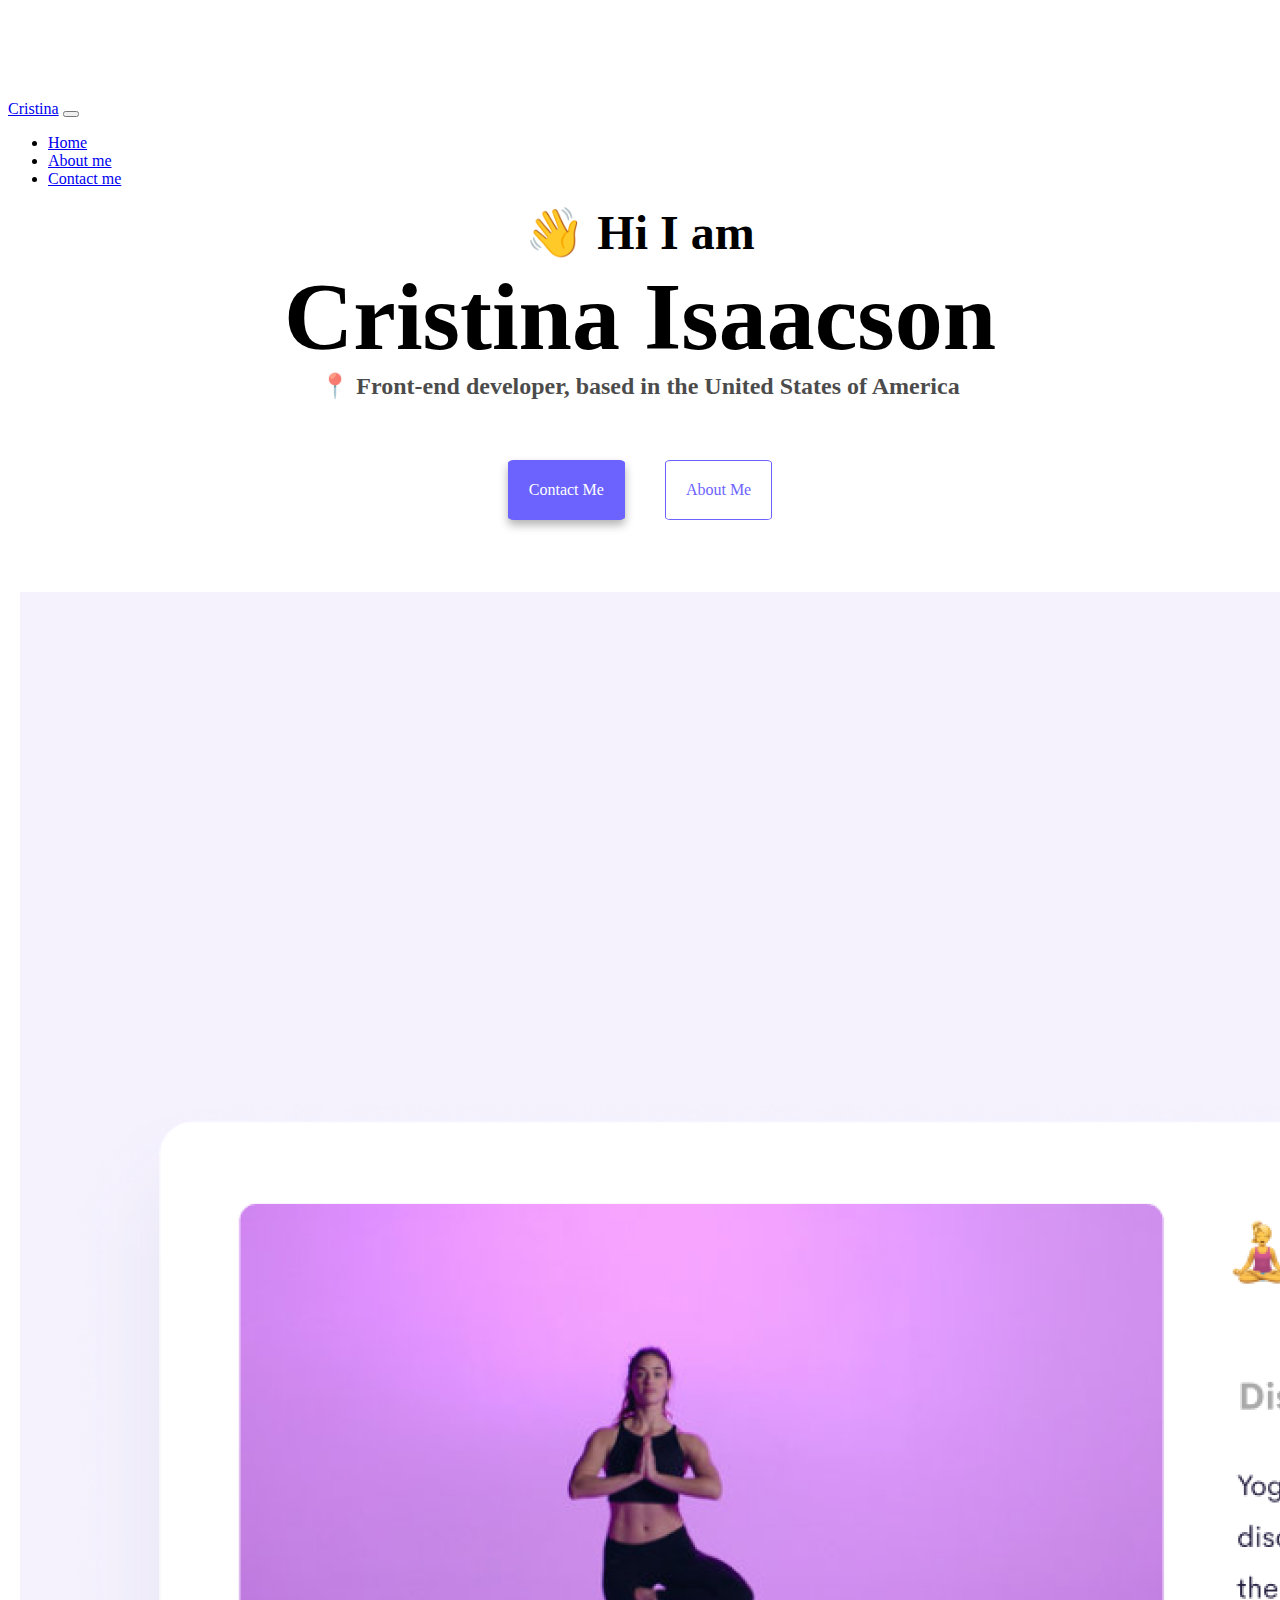
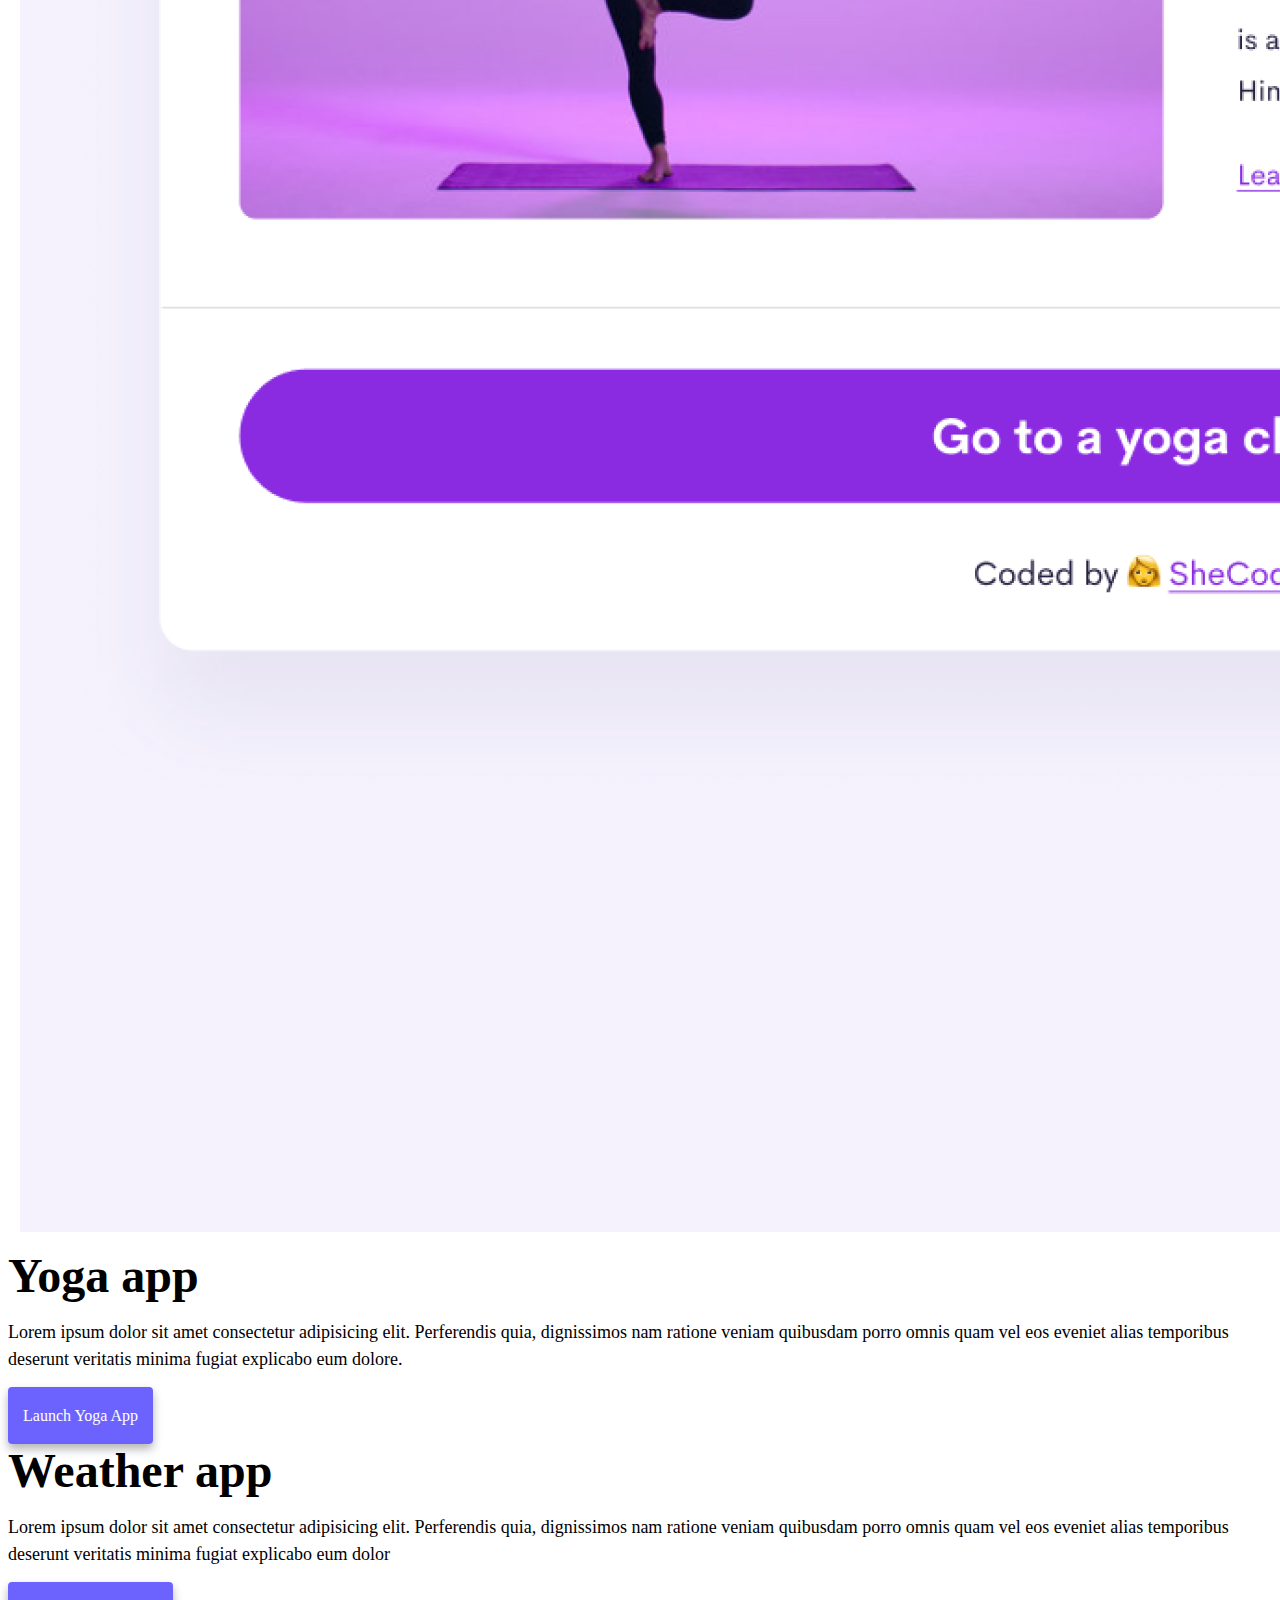
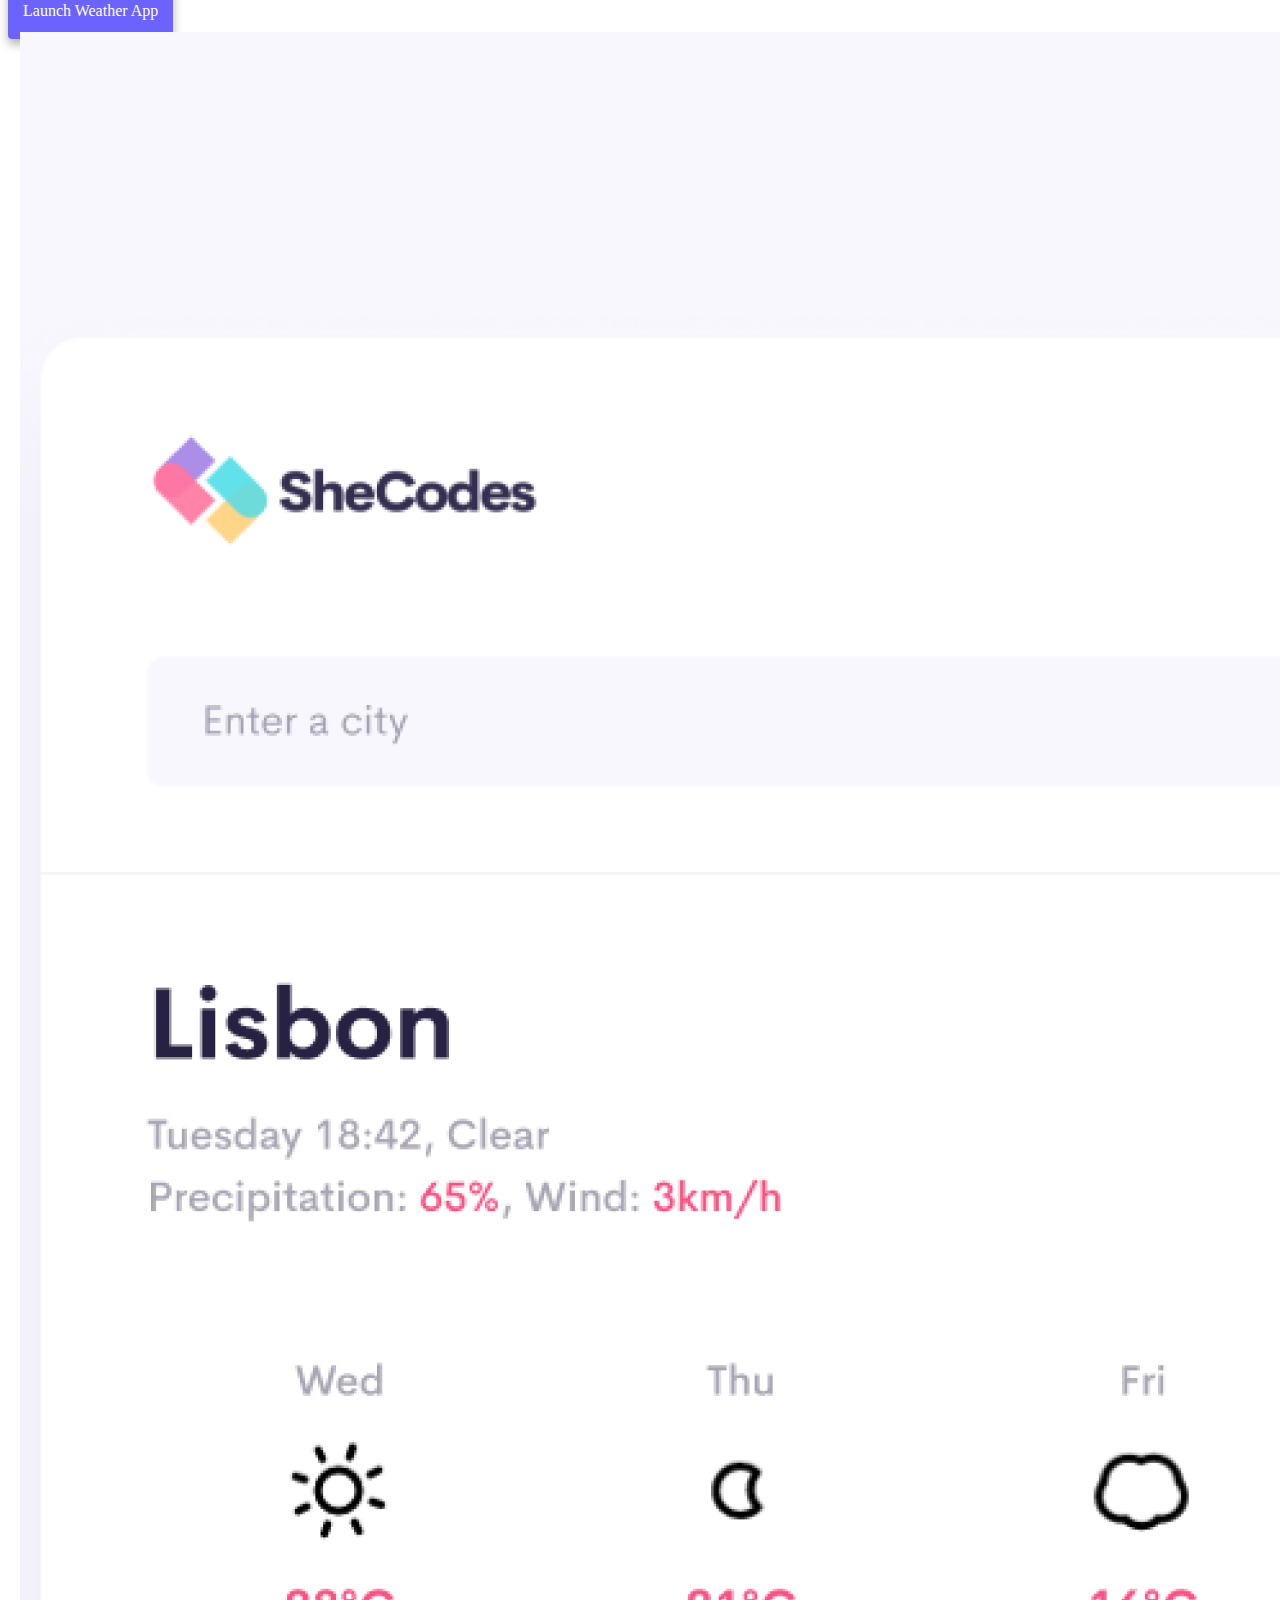
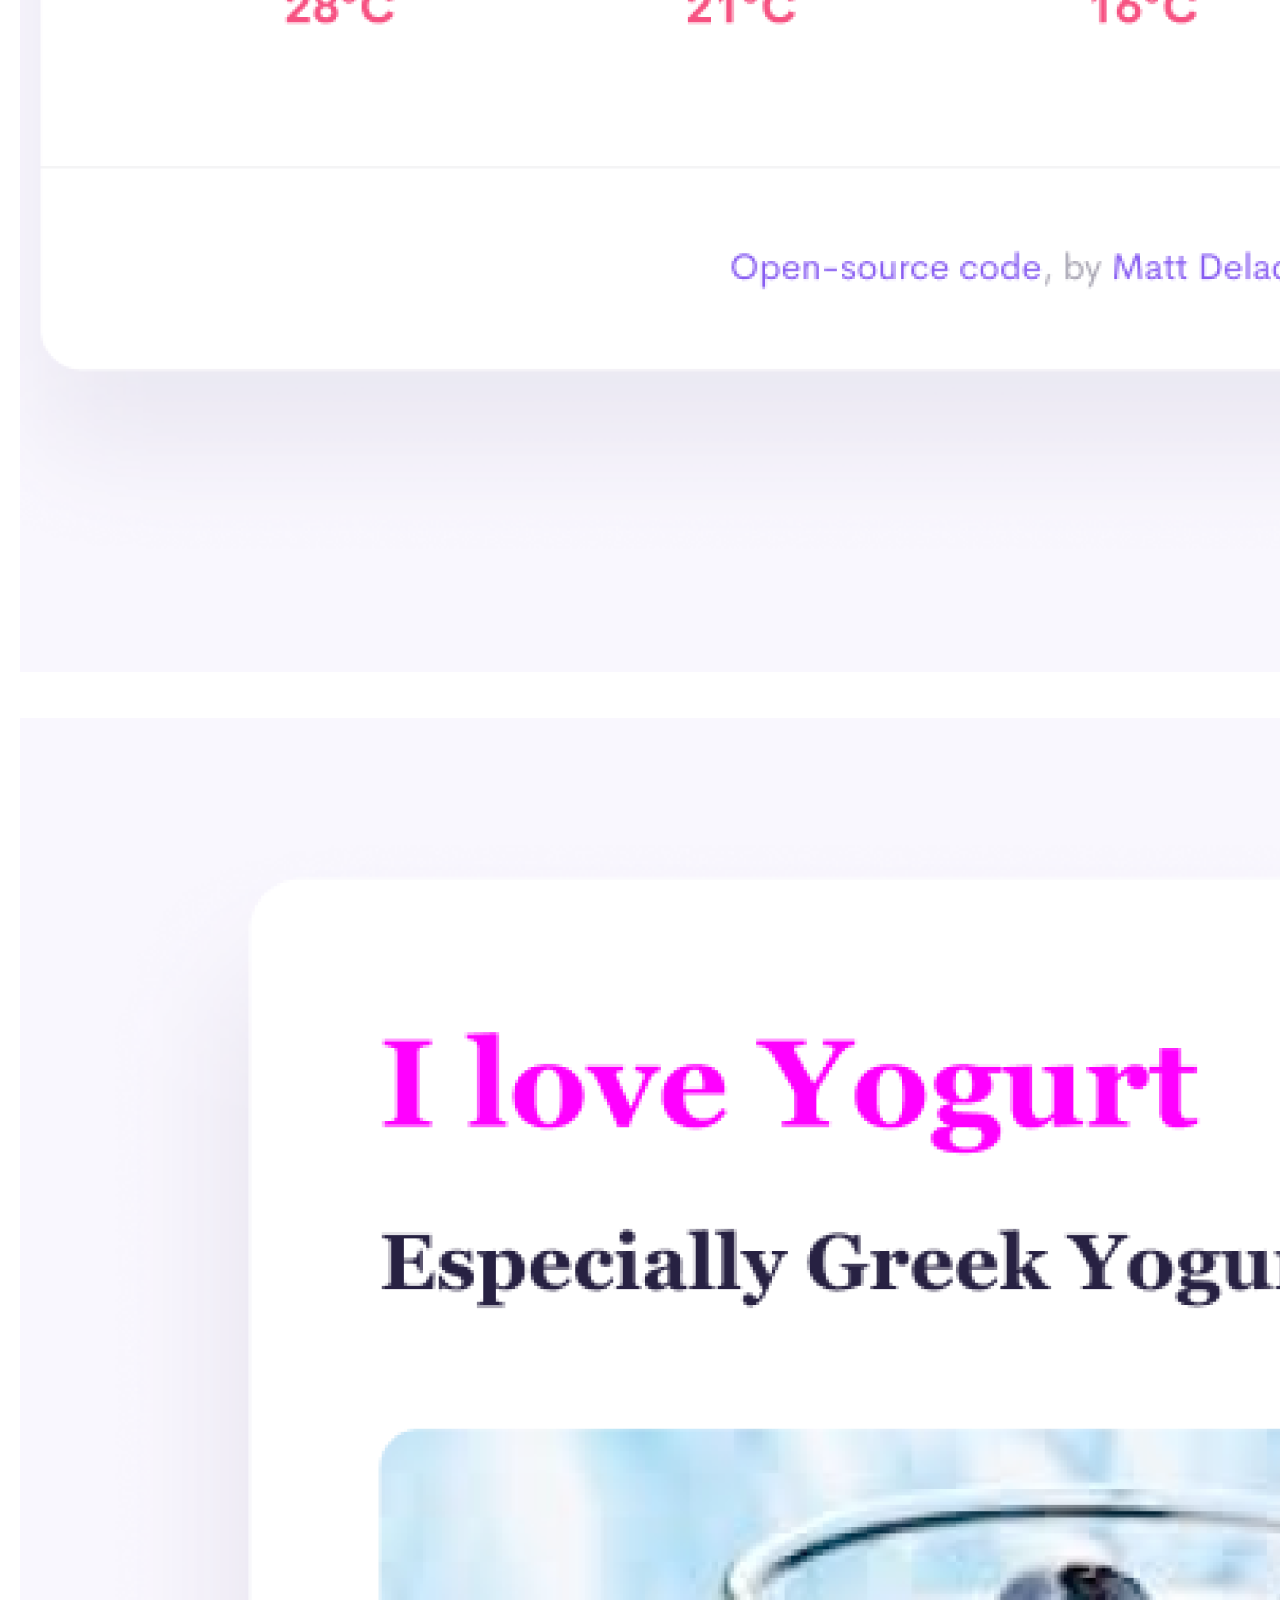
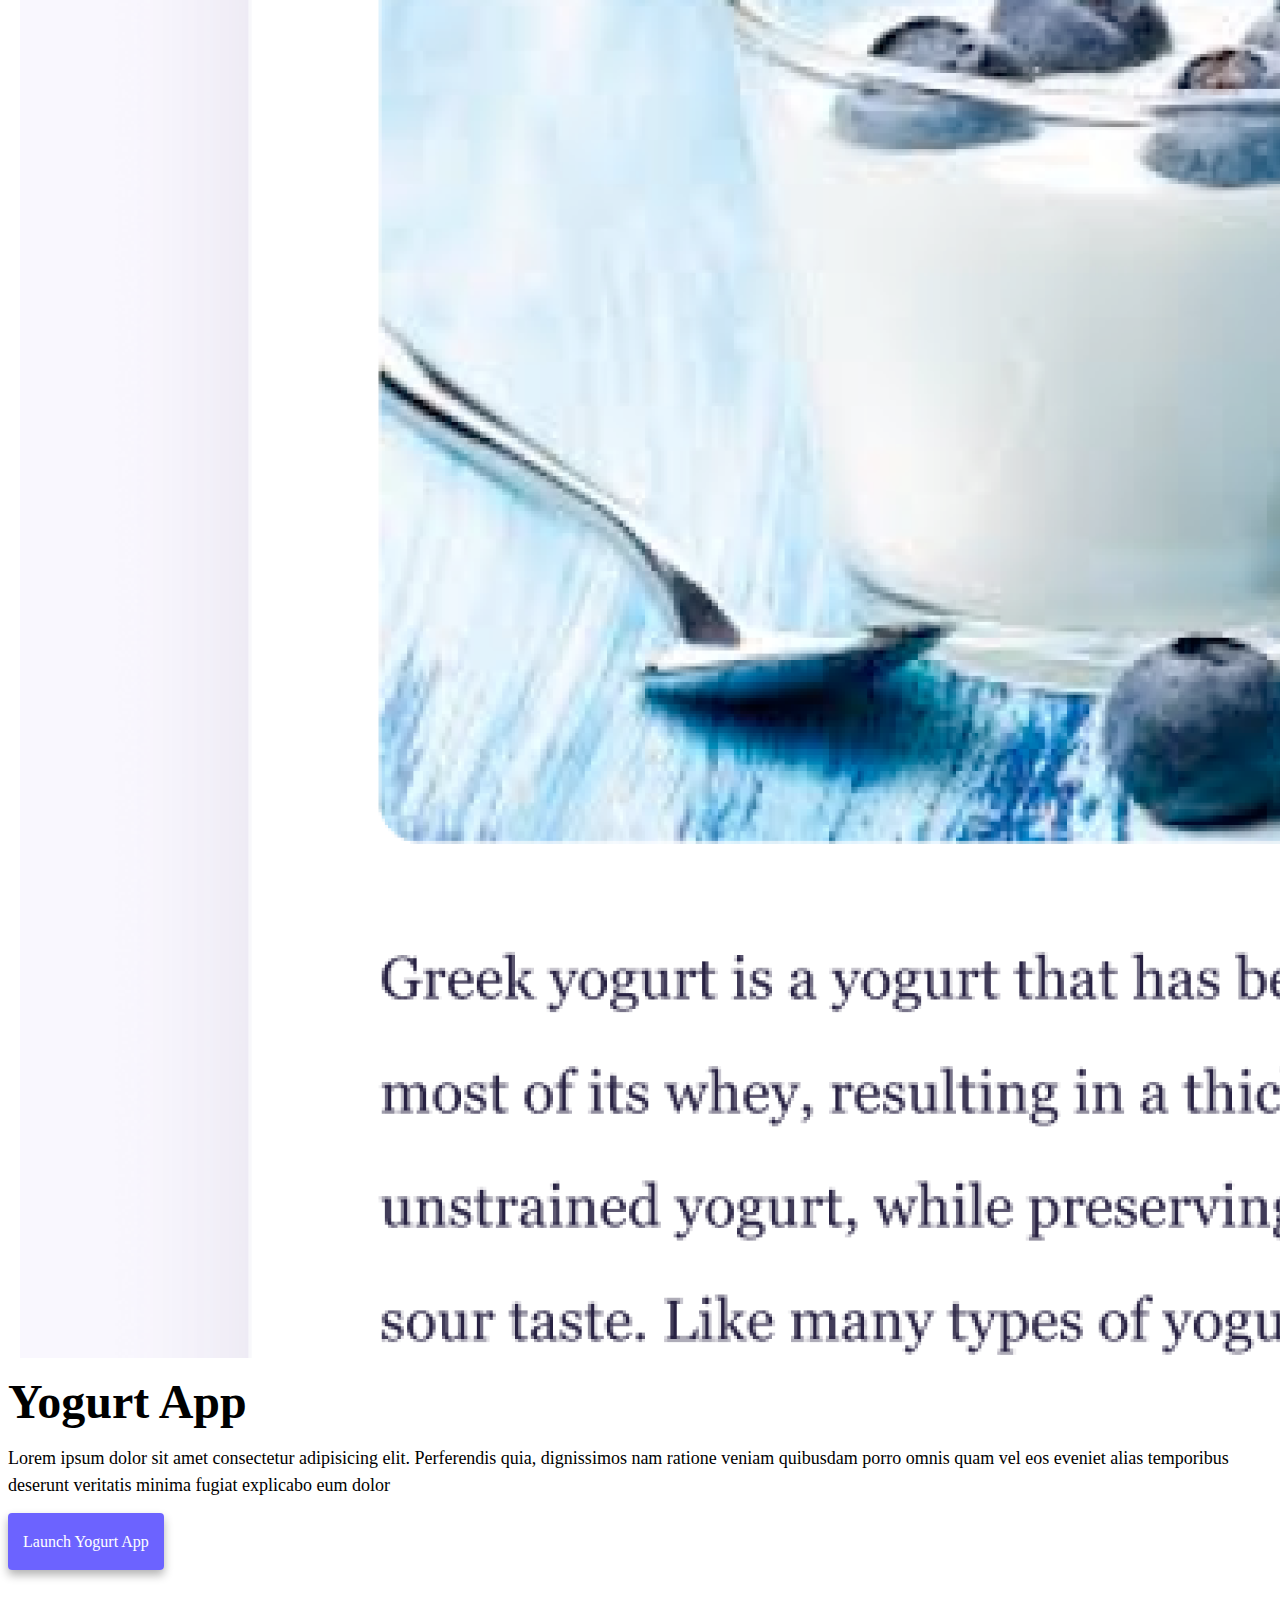
<file: index.html>
<!DOCTYPE html>
<html lang="en">
  <head>
    <meta charset="UTF-8" />
    <meta http-equiv="X-UA-Compatible" content="IE=edge" />
    <meta name="viewport" content="width=device-width, initial-scale=1.0" />
    <meta name="description" content="Cristina is a front-end developer from the United States of America">
    <title>Front-end developer- Cristina Isaacson</title>
    <link
      href="https://cdn.jsdelivr.net/npm/bootstrap@5.3.0-alpha1/dist/css/bootstrap.min.css"
      rel="stylesheet"
      integrity="sha384-GLhlTQ8iRABdZLl6O3oVMWSktQOp6b7In1Zl3/Jr59b6EGGoI1aFkw7cmDA6j6gD"
      crossorigin="anonymous"
    />
    <link rel="stylesheet" href="css/style.css" />
    <script
      src="https://cdn.jsdelivr.net/npm/bootstrap@5.3.0-alpha1/dist/js/bootstrap.bundle.min.js"
      integrity="sha384-w76AqPfDkMBDXo30jS1Sgez6pr3x5MlQ1ZAGC+nuZB+EYdgRZgiwxhTBTkF7CXvN"
      crossorigin="anonymous"
    ></script>
  </head>

  <body>
    <!-- Navbar starts -->
    <nav class="navbar fixed-top navbar-expand-lg bg-body-tertiary">
      <div class="container">
        <a class="navbar-brand" href="#">Cristina</a>
        <button
          class="navbar-toggler"
          type="button"
          data-bs-toggle="collapse"
          data-bs-target="#navbarSupportedContent"
          aria-controls="navbarSupportedContent"
          aria-expanded="false"
          aria-label="Toggle navigation"
        >
          <span class="navbar-toggler-icon"></span>
        </button>
        <div class="collapse navbar-collapse" id="navbarSupportedContent">
          <ul class="navbar-nav me-auto mb-2 mb-lg-0">
            <li class="nav-item">
              <a class="nav-link active" aria-current="page" title="Homepage" href="/"
                >Home</a
              >
            </li>
            <li class="nav-item">
              <a class="nav-link" title="About me" href="about.html">About me</a>
            </li>
            <li class="nav-item">
              <a class="nav-link" title="Contact me" href="about.html#contact-me">Contact me</a>
            </li>
          </ul>
        </div>
      </div>
    </nav>
    <!-- Navbar ends -->
    <div class="greetings">
      <h2>👋 Hi I am</h2>
      <h1>Cristina Isaacson</h1>
      <h3>📍 Front-end developer, based in the United States of America</h3>
    </div>

    <div class="navi-links">
      <a href="about.html#contact-me" title="Contact me"class="primary-link">Contact Me</a>

      <a href="about.html" title="About me" class="secondary-link">About Me</a>
    </div>
    <div class="container">
      <div class="row">
        <div class="col-sm-6">
          <img src="images/yoga.png" alt="Yoga project" class="img-fluid rounded d-none d-sm-block" />
        </div>
        <div class="col-sm-6">
          <h2 class="project-titles">Yoga app</h2>
          <p class="project-description">
            Lorem ipsum dolor sit amet consectetur adipisicing elit. Perferendis
            quia, dignissimos nam ratione veniam quibusdam porro omnis quam vel
            eos eveniet alias temporibus deserunt veritatis minima fugiat
            explicabo eum dolore.
          </p>
                    </br>
          <a href="#" title="Launch Yoga App" class="primary-link">Launch Yoga App</a>
        </div>
        </div>
      </br>
        <div class="row">
          <div class="col-sm-6">
            <h2 class="project-titles">Weather app</h2>
            <p class="project-description">Lorem ipsum dolor sit amet consectetur adipisicing elit. Perferendis
            quia, dignissimos nam ratione veniam quibusdam porro omnis quam vel
            eos eveniet alias temporibus deserunt veritatis minima fugiat
            explicabo eum dolor</p>
            </br>
          <a href="#" title="Launch Weather App" class="primary-link">Launch Weather App</a>
          </div>
          <div class="col-sm-6">
            <img src="images/weather.png" alt="Weather app project" class="img-fluid rounded d-none d-sm-block" />
          </div>
        </div>
      </br>
        <div class="row">
          <div class="col-sm-6"> <img src="images/yogurt.png" alt="Yogurt webpage project" class="img-fluid rounded d-none d-sm-block" /></div>
          <div class="col-sm-6">
            <h2 class="project-titles">Yogurt App</h2>
                 <p class="project-description">Lorem ipsum dolor sit amet consectetur adipisicing elit. Perferendis
            quia, dignissimos nam ratione veniam quibusdam porro omnis quam vel
            eos eveniet alias temporibus deserunt veritatis minima fugiat
            explicabo eum dolor</p></br>
          <a href="#" title="Launch Yogurt App" class="primary-link">Launch Yogurt App</a></div>
        </div>
      </div>
    </div> 
  </body>
</html>
</file>
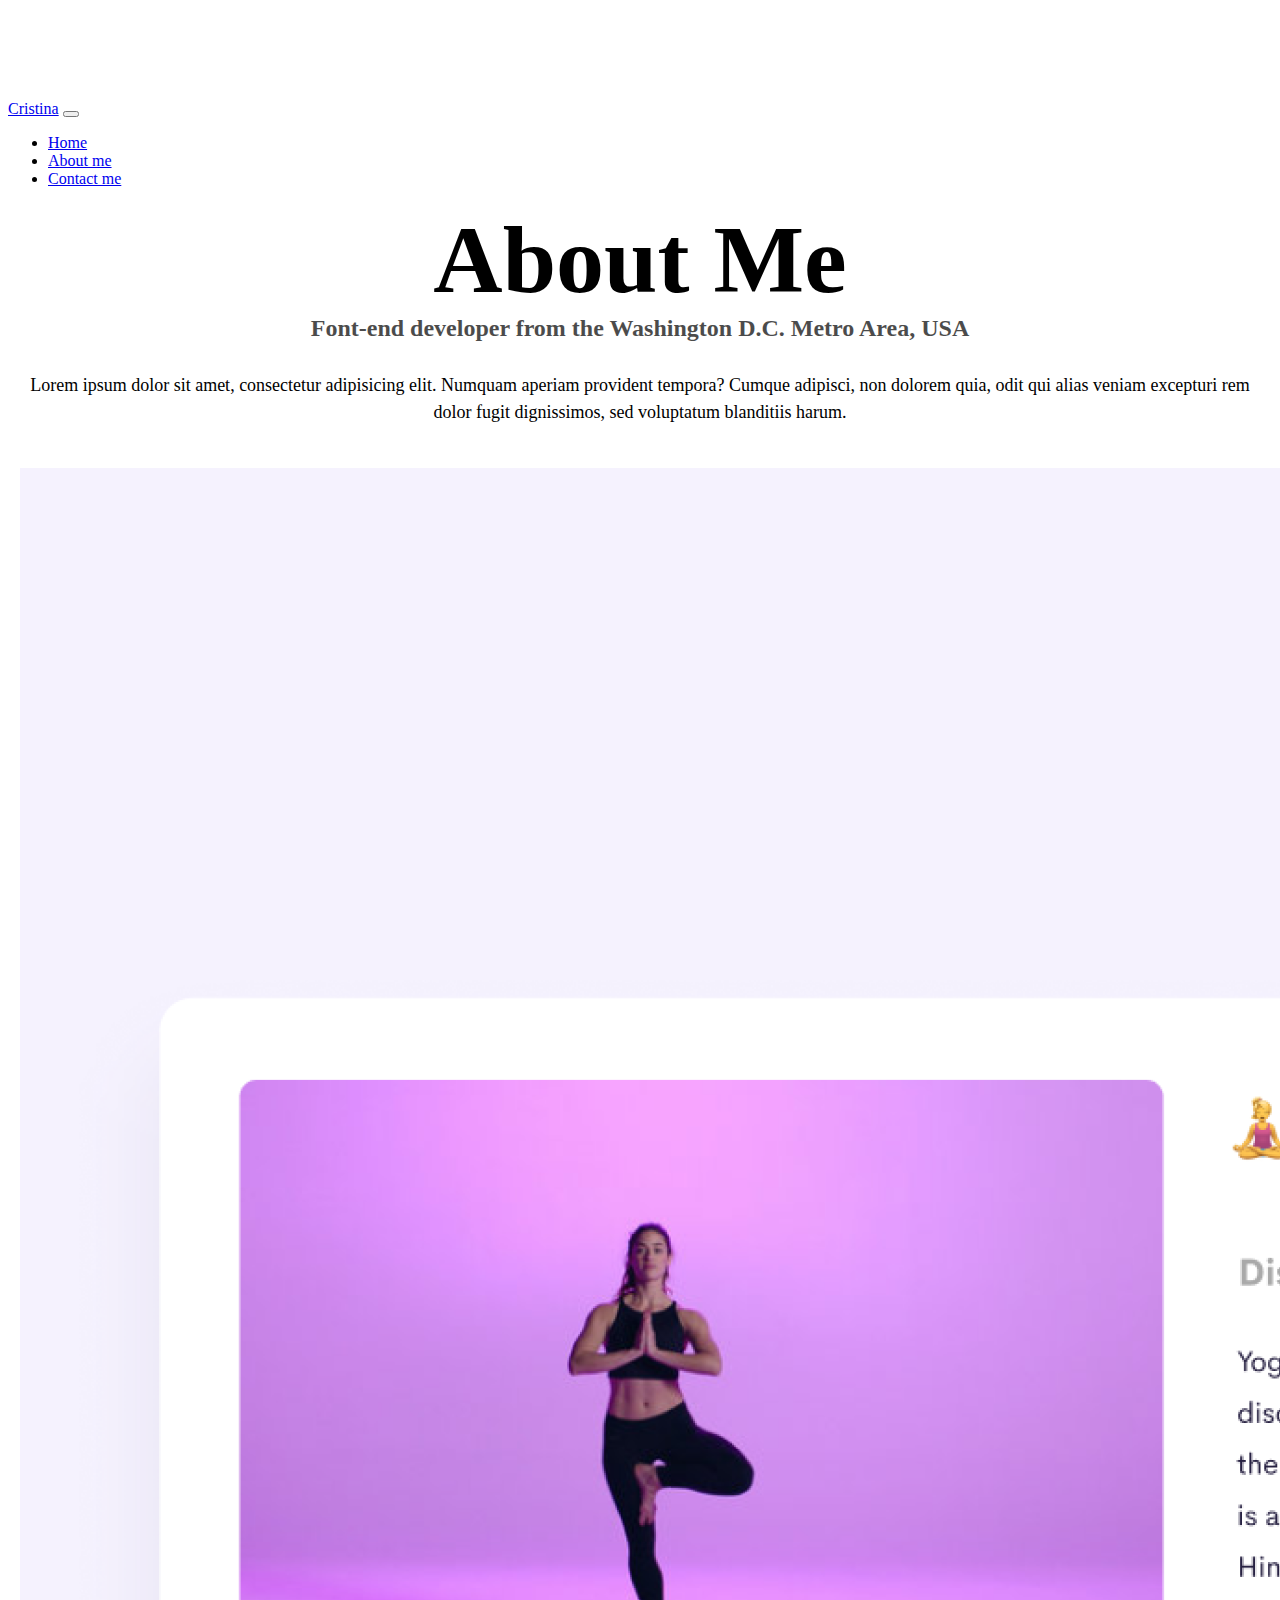
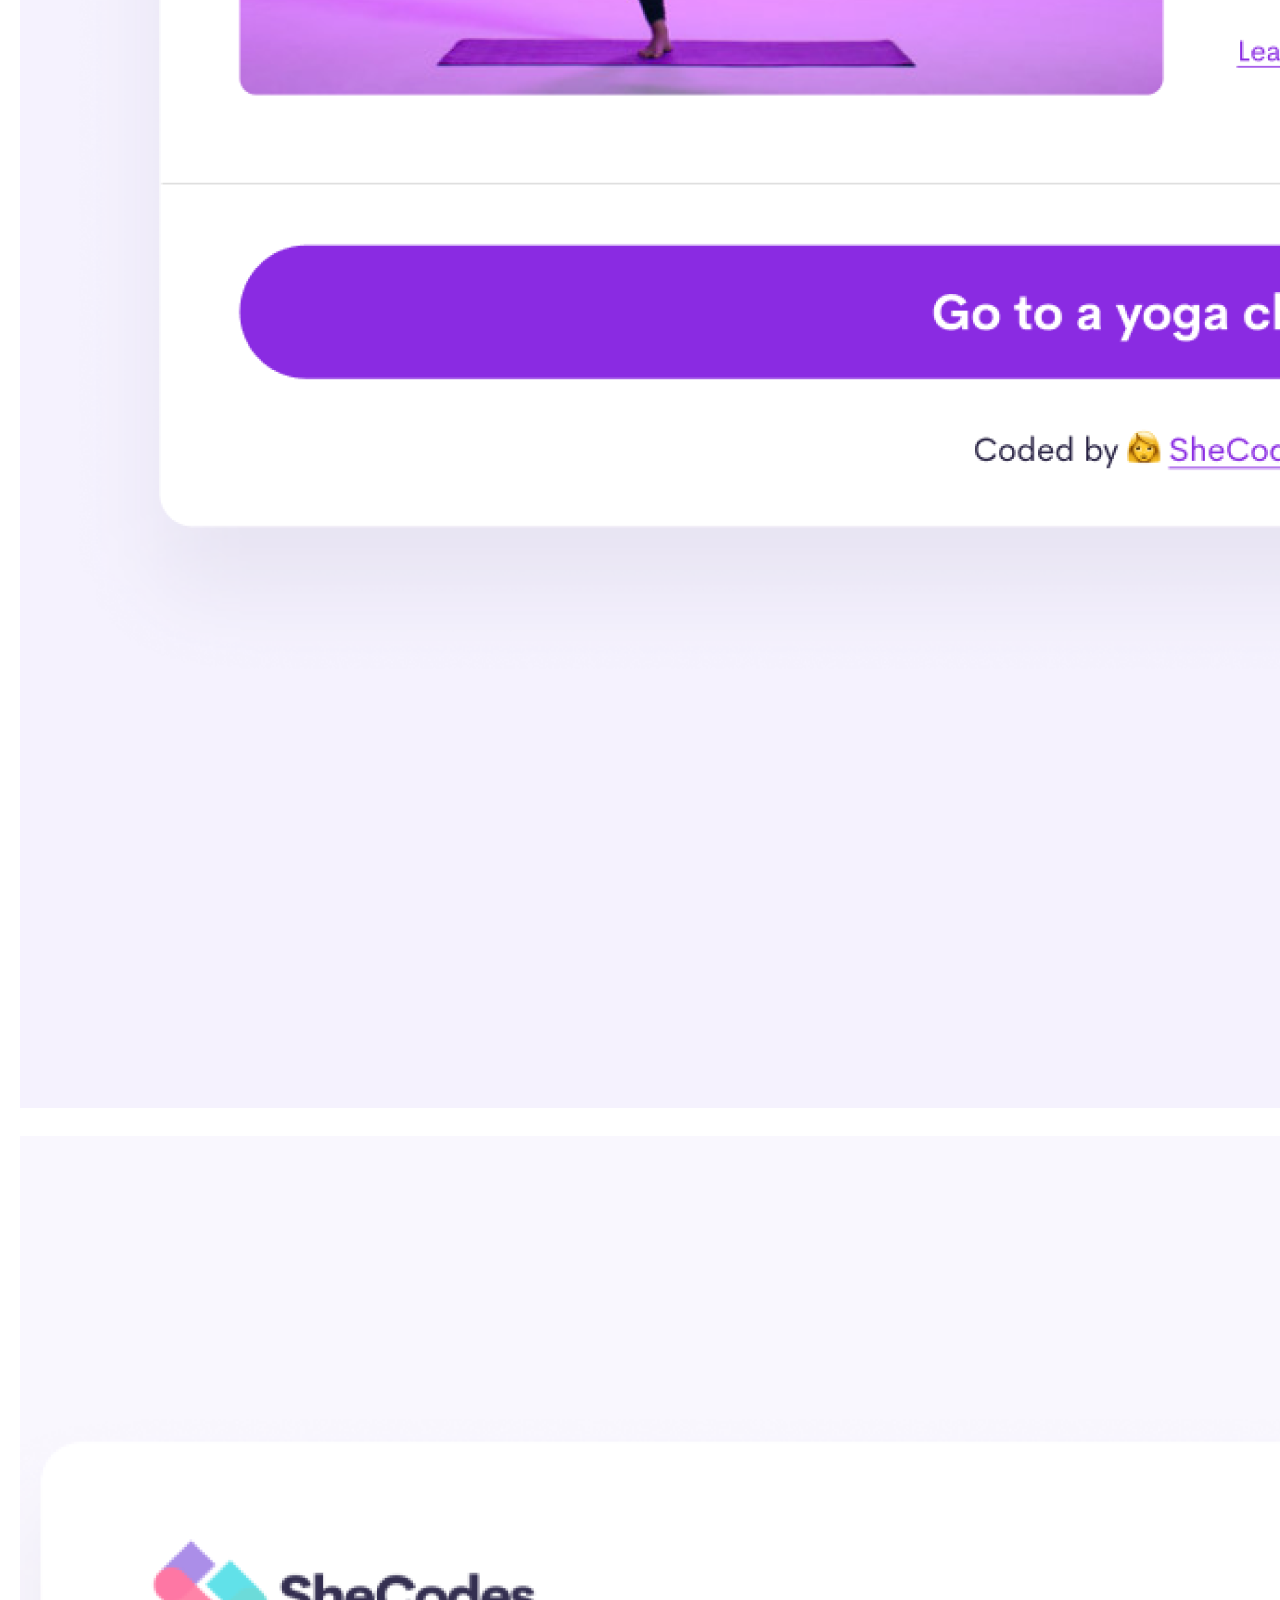
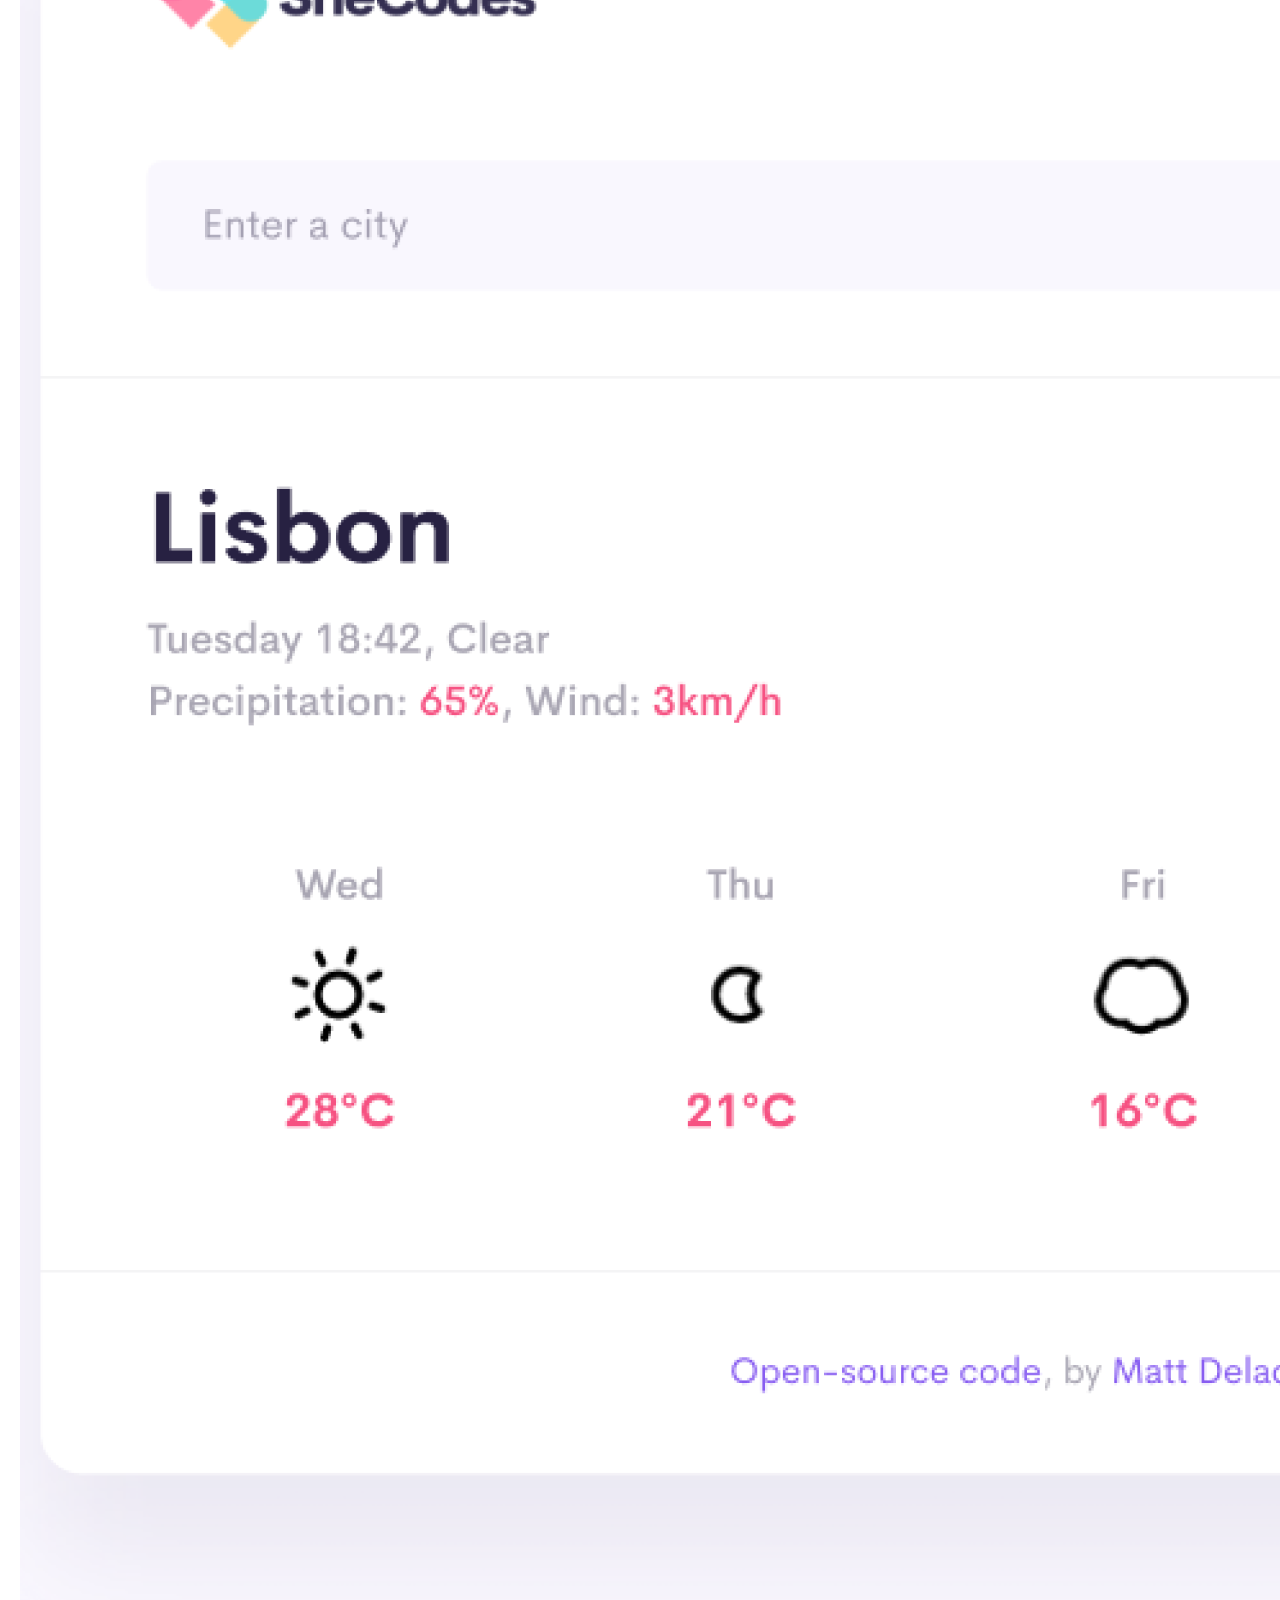
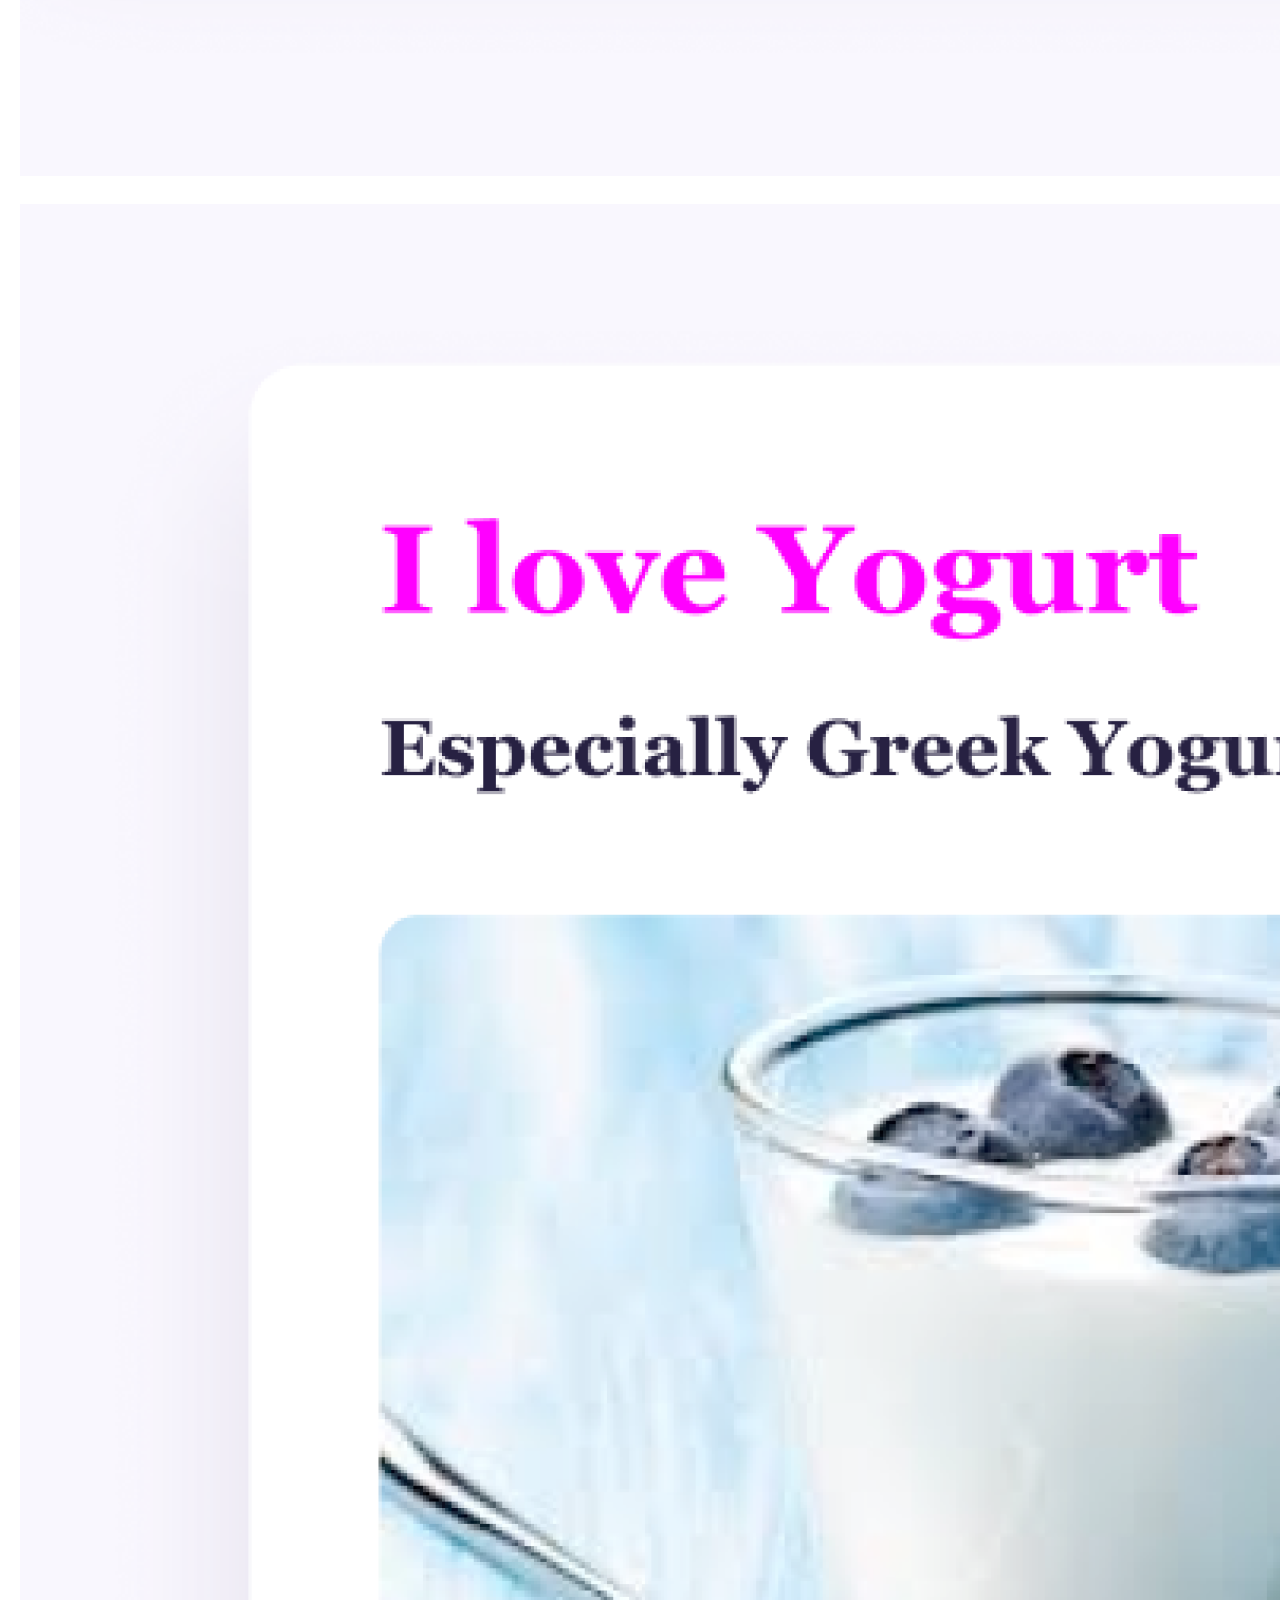
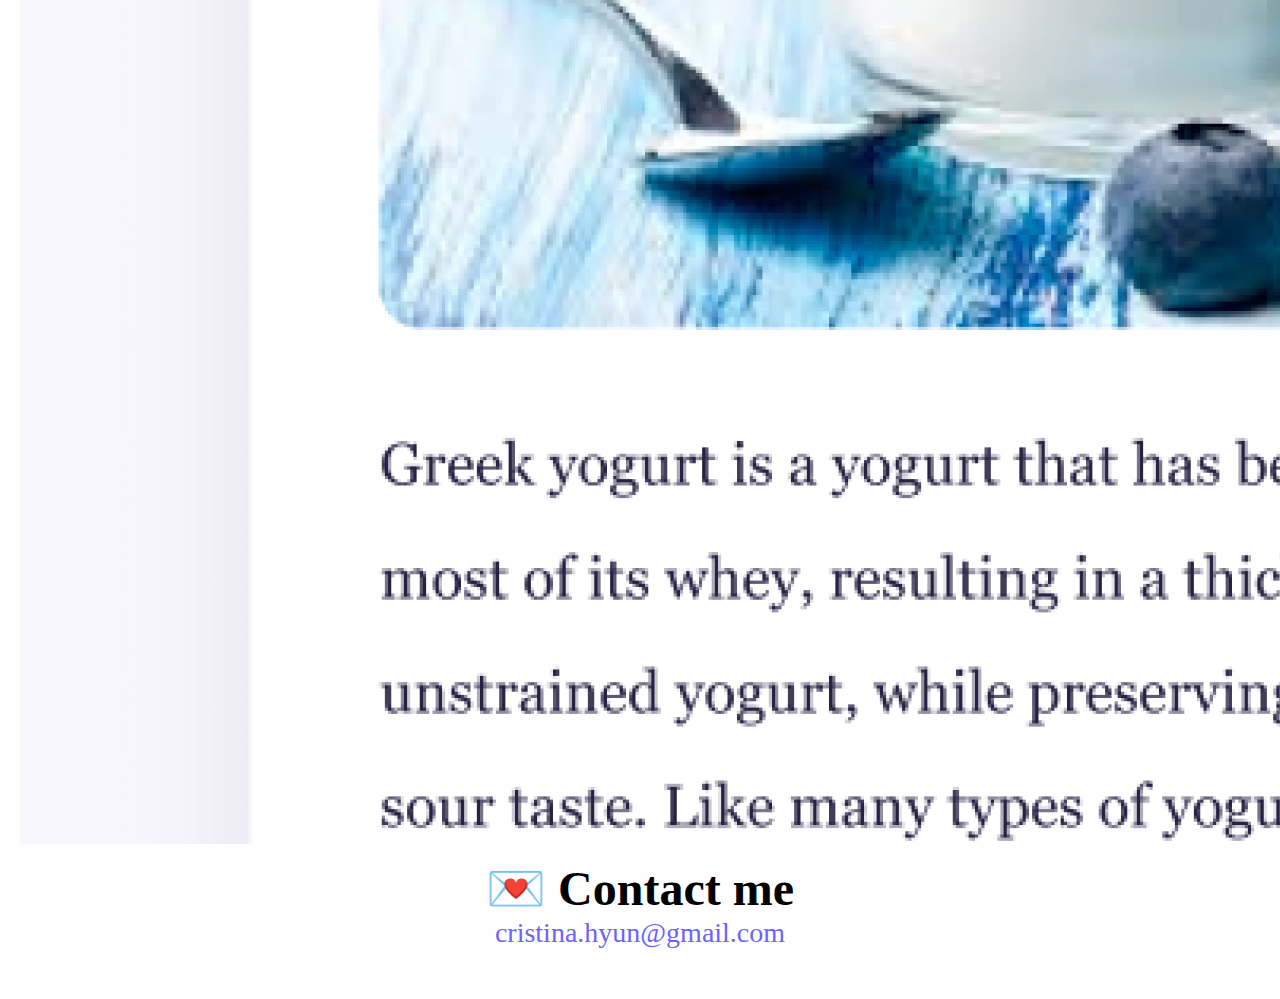
<file: about.html>
<!DOCTYPE html>
<html lang="en">
  <head>
    <meta charset="UTF-8" />
    <meta http-equiv="X-UA-Compatible" content="IE=edge" />
    <meta name="viewport" content="width=device-width, initial-scale=1.0" />
    <meta
      name="description"
      content="Cristina Isaacson is a front-end developer from the Washington D.C. Metro Area, USA"
    />
    <title>A little bit about Cristina Isaacson</title>
    <link
      href="https://cdn.jsdelivr.net/npm/bootstrap@5.3.0-alpha1/dist/css/bootstrap.min.css"
      rel="stylesheet"
      integrity="sha384-GLhlTQ8iRABdZLl6O3oVMWSktQOp6b7In1Zl3/Jr59b6EGGoI1aFkw7cmDA6j6gD"
      crossorigin="anonymous"
    />
    <link rel="stylesheet" href="css/style.css" />
    <script
      src="https://cdn.jsdelivr.net/npm/bootstrap@5.3.0-alpha1/dist/js/bootstrap.bundle.min.js"
      integrity="sha384-w76AqPfDkMBDXo30jS1Sgez6pr3x5MlQ1ZAGC+nuZB+EYdgRZgiwxhTBTkF7CXvN"
      crossorigin="anonymous"
    ></script>
  </head>

  <body>
    <!-- Navbar starts -->
    <nav class="navbar fixed-top navbar-expand-lg bg-body-tertiary">
      <div class="container">
        <a class="navbar-brand" href="#">Cristina</a>
        <button
          class="navbar-toggler"
          type="button"
          data-bs-toggle="collapse"
          data-bs-target="#navbarSupportedContent"
          aria-controls="navbarSupportedContent"
          aria-expanded="false"
          aria-label="Toggle navigation"
        >
          <span class="navbar-toggler-icon"></span>
        </button>
        <div class="collapse navbar-collapse" id="navbarSupportedContent">
          <ul class="navbar-nav me-auto mb-2 mb-lg-0">
            <li class="nav-item">
              <a
                class="nav-link"
                aria-current="page"
                title="Homepage"
                href="index.html"
                >Home</a
              >
            </li>
            <li class="nav-item">
              <a class="nav-link active" title="About me" href="about.html"
                >About me</a
              >
            </li>
            <li class="nav-item">
              <a
                class="nav-link"
                title="Contact me"
                href="about.html#contact-me"
                >Contact me</a
              >
            </li>
          </ul>
        </div>
      </div>
    </nav>
    <!-- Navbar ends -->
    <div class="greetings">
      <h1>About Me</h1>
      <h3>Font-end developer from the Washington D.C. Metro Area, USA</h3>
    </div>

    <p class="about-paragraph">
      Lorem ipsum dolor sit amet, consectetur adipisicing elit. Numquam aperiam
      provident tempora? Cumque adipisci, non dolorem quia, odit qui alias
      veniam excepturi rem dolor fugit dignissimos, sed voluptatum blanditiis
      harum.
    </p>
    <div class="container">
      <div class="row">
        <div class="col-sm-4 mb-5">
          <img
            src="images/yoga.png"
            alt="Yoga project"
            class="img-fluid p-2 shadow rounded"
          />
        </div>
        <div class="col-sm-4 mb-5">
          <img
            src="images/weather.png"
            alt="Weather app project"
            class="img-fluid p-2 shadow rounded"
          />
        </div>
        <div class="col-sm-4 mb-5">
          <img
            src="images/yogurt.png"
            alt="Yogurt webpage project"
            class="img-fluid p-2 shadow rounded"
          />
        </div>
      </div>
    </div>

    <div class="greetings mt-5">
      <h2 id="contact-me">💌 Contact me</h2>
      <a
        href="mailto:cristina.hyun@gmail.com"
        title="Email Cristina Isaacson"
        class="email-link"
        >cristina.hyun@gmail.com</a
      >
    </div>
  </body>
</html>
</file>
<file: css/style.css>
:root {
  --primary-color: #6c63ff;
  --secondary-color: white;
  --tertiary-color: rgb(232, 212, 236);
  --box-shadow: 0 5px 10px rgba(0, 0, 0, 0.3);
}
body {
  margin-top: 100px;
  margin-bottom: 50px;
}

h1,
h2,
h3 {
  margin: 0;
  align-items: center;
}
h1 {
  font-size: 96px;
}
h2 {
  font-size: 48px;
}
h3 {
  font-size: 24px;
  opacity: 0.7;
}
img {
  padding: 12px;
}
p {
  padding: 0px;
  border-radius: 4px;
  font-size: 18px;
  line-height: 1.5;
  text-align: left;
  margin: 0;
  margin-bottom: 16px;
}
.greetings {
  text-align: center;
  display: block;
  margin: auto;
  max-width: 800px;
}
.navi-links a {
  padding: 20px;
  margin: 20px;
  text-decoration: none;
  border-radius: 5%;
  border: 1px solid var(--primary-color);
}
.navi-links {
  display: flex;
  flex-direction: column;
  justify-content: center;
  flex-direction: row;
  margin-top: 40px;
  margin-bottom: 40px;
}
.primary-link {
  color: var(--secondary-color);
  background-color: var(--primary-color);
  border-radius: 4px;
  padding: 20px 15px;
  box-shadow: var(--box-shadow);
  text-decoration: none;
  text-align: left;
}

.primary-link:hover {
  color: #0a58ca;
}
.secondary-link {
  background-color: var(--secondary-color);
  color: var(--primary-color);
}
.story {
  display: flex;
  flex-direction: row;
  margin: 30px 0;
}
.email-link {
  display: flex;
  justify-content: center;
  color: var(--primary-color);
  font-size: 28px;
  text-decoration: none;
}
.email-link:hover {
  text-decoration: underline;
}
.project-titles {
  margin-bottom: 16px;
}

.about-paragraph {
  margin: 30px 10px;
  text-align: center;
}
.empty-box {
  font-size: 200px;
}

@media (max-width: 575.98px) {
  h1 {
    font-size: 42px;
  }
  h2 {
    font-size: 30px;
  }

  .primary-link {
    text-align: center;
    display: block;
    margin: 0 20px;
  }
  p {
    text-align: center;
  }
  .project-titles {
    text-align: center;
  }
}
</file>
